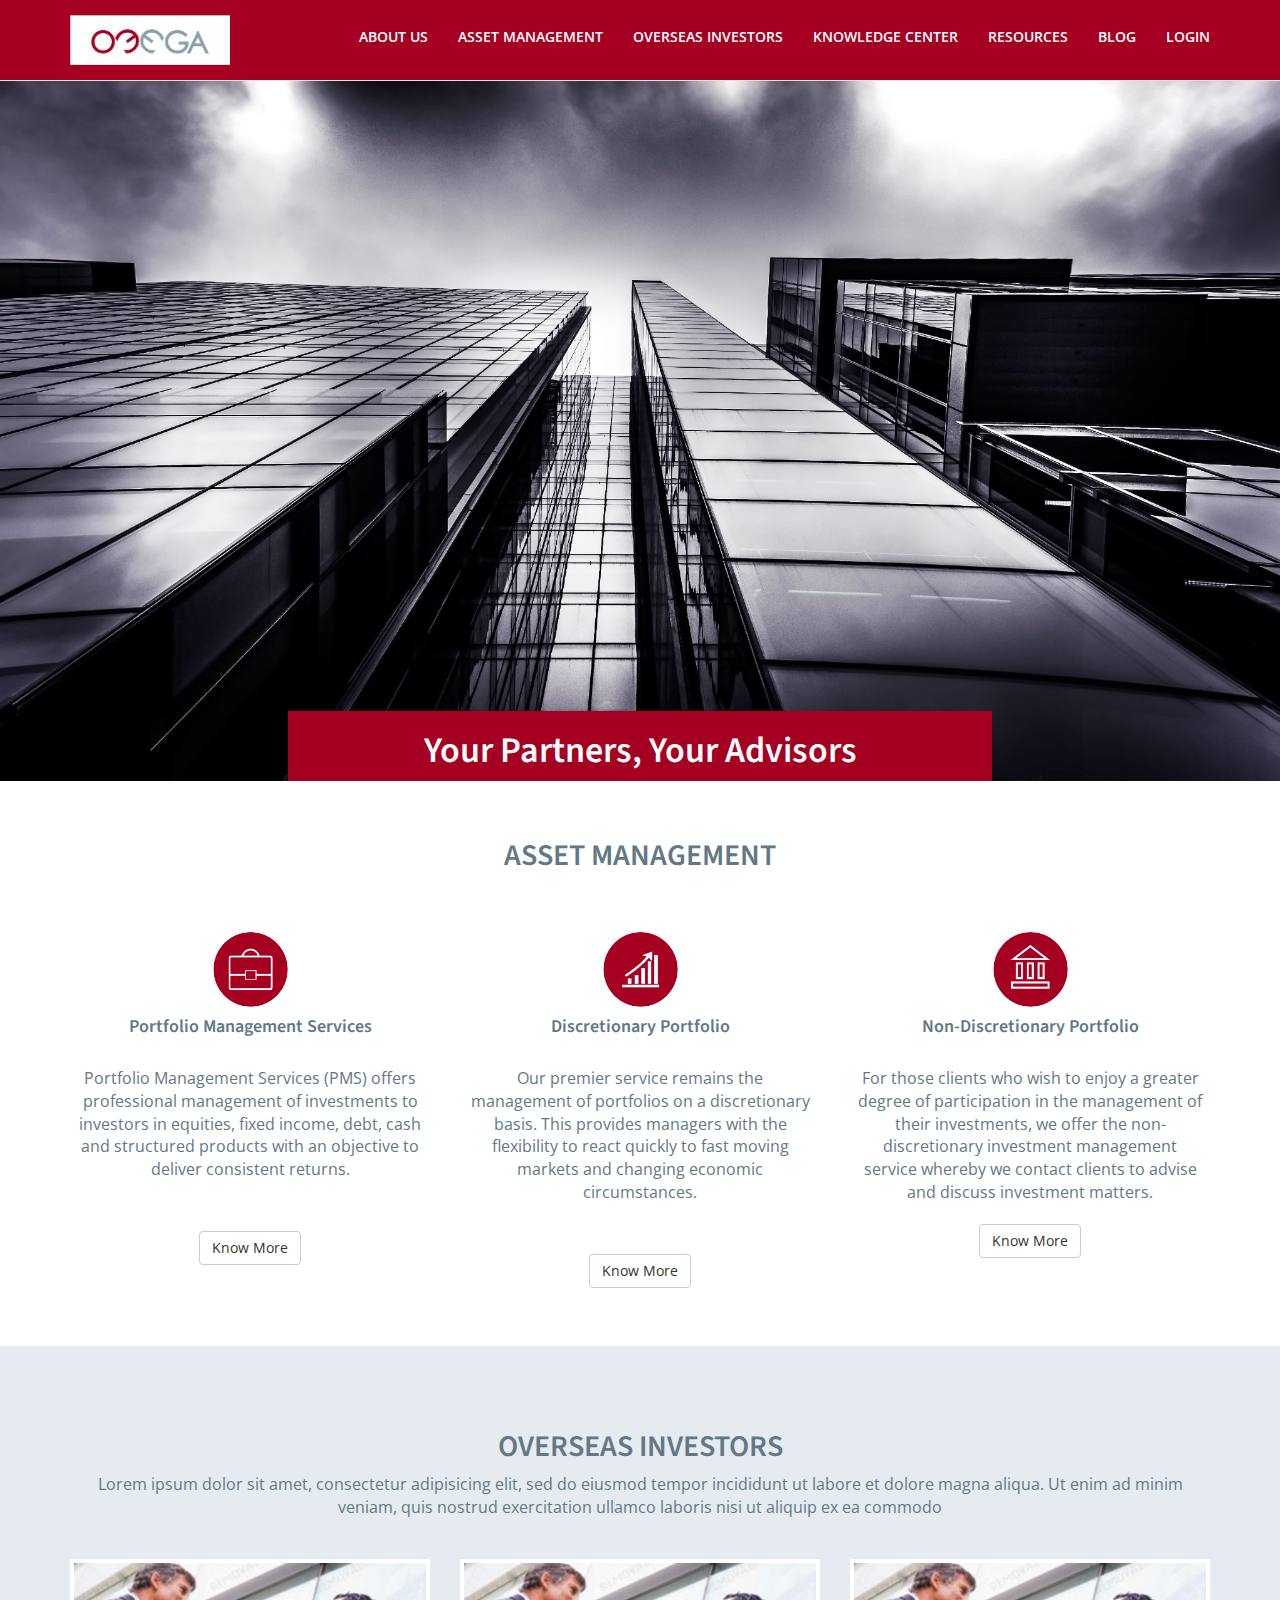
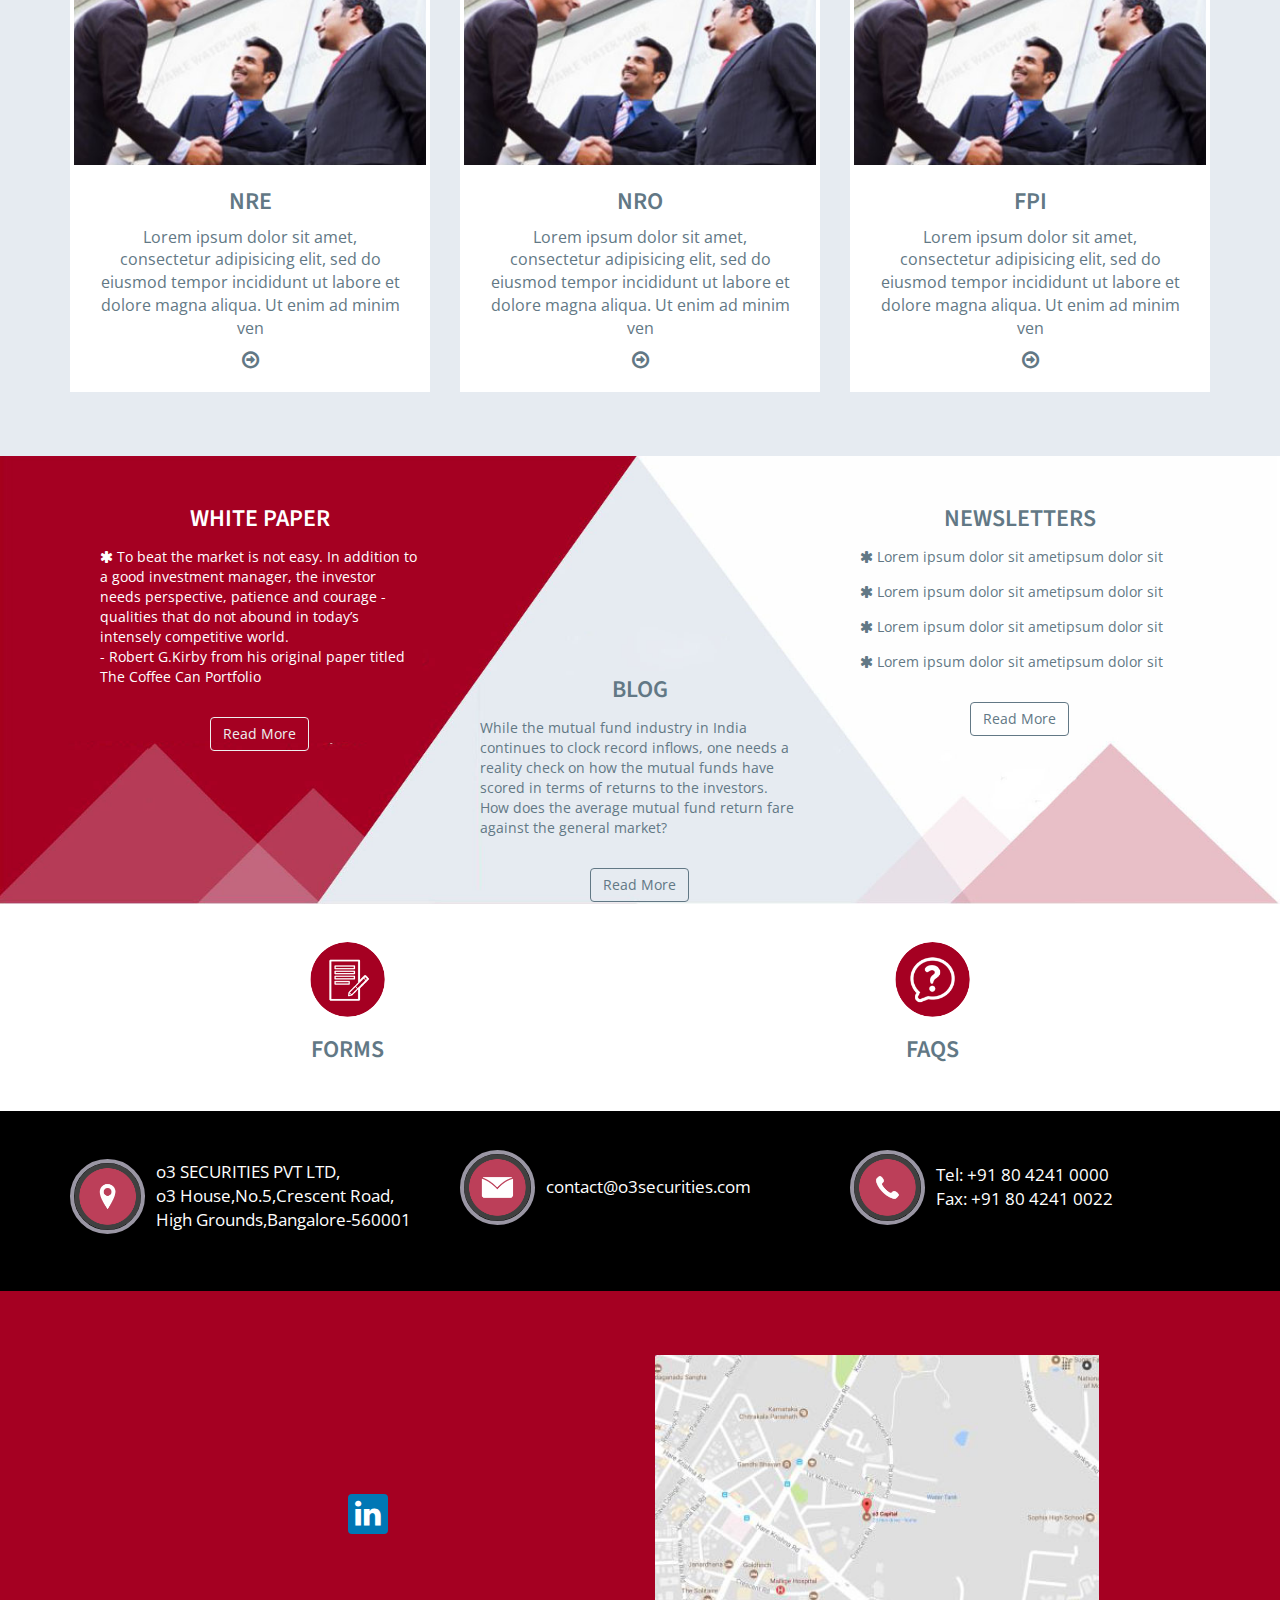
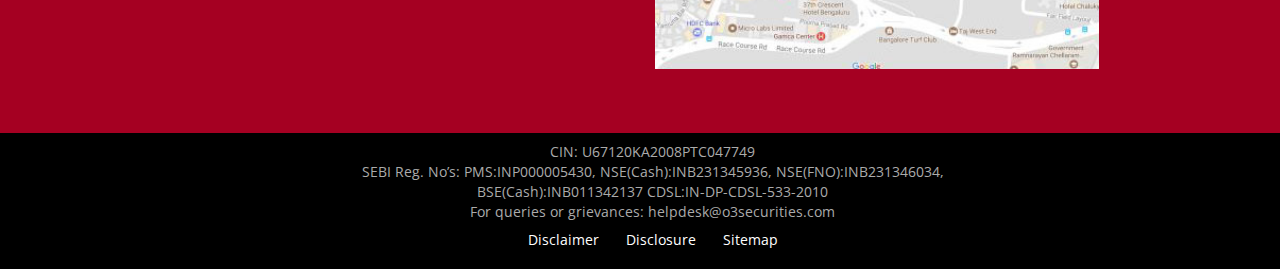
<file: index.html>
<!DOCTYPE html>
<html>
 <head>
    <meta charset="utf-8">
    <meta http-equiv="X-UA-Compatible" content="IE=edge">
    <meta name="viewport" content="width=device-width, initial-scale=1">
    <!-- The above 3 meta tags *must* come first in the head; any other head content must come *after* these tags -->
    <title></title>
    <!-- fonts -->
    <link href="https://fonts.googleapis.com/css?family=Source+Sans+Pro:300,400,700" rel="stylesheet">
    <link href="https://fonts.googleapis.com/css?family=Open+Sans:300,400,600,700" rel="stylesheet">
    <link href="https://fonts.googleapis.com/css?family=Lato:400,700,900" rel="stylesheet">
    <!-- Bootstrap -->
    <link href="css/bootstrap.min.css" rel="stylesheet">
    <link rel="stylesheet" type="text/css" href="css/font-awesome.min.css">
    <link href="css/style.css" rel="stylesheet">
  </head>
<body>

  <nav class="navbar navbar-default navbar-fixed-top">
  <div class="container">
    <!-- Brand and toggle get grouped for better mobile display -->
    <div class="navbar-header">
      <button type="button" class="navbar-toggle collapsed" data-toggle="collapse" data-target="#bs-example-navbar-collapse-1" aria-expanded="false">
        <span class="sr-only">Toggle navigation</span>
        <span class="icon-bar"></span>
        <span class="icon-bar"></span>
        <span class="icon-bar"></span>
      </button>
      <a class="navbar-brand" href="index.html"><img src="images/Omega-Logo.png" alt="Omega-Logo" width="100%" height="50px"></a>
    </div>

    <!-- Collect the nav links, forms, and other content for toggling -->
    <div class="collapse navbar-collapse" id="bs-example-navbar-collapse-1">

      <ul class="nav navbar-nav navbar-right">
        
        <li><a href="aboutus.html">About us</a></li>
        <li><a href="asset-management.html">Asset Management</a></li>
        <li><a href="#">Overseas Investors</a></li>
        <li><a href="#">Knowledge Center</a></li>
        <li><a href="#">Resources</a></li>
        <li><a href="Blog.html">Blog</a></li>
        <li><a href="https://app.o3securities.com/wealthspectrum/app/login">Login</a></li>
      </ul>
    </div><!-- /.navbar-collapse -->
  </div><!-- /.container-fluid -->
</nav>

<article >
	<div id="home" class="container-fluid">
		<div class="row">
			<div class="col-sm-12 home-banner">
				<img src="images/home-banner.jpg" alt="home-banner" width="100%">
				<div class="banner-title">
					<h1>Your Partners, Your Advisors</h1>
				</div>
			</div>
		</div>
	</div>
</article>

<article id="asset-managment">
	<div class="container">
		<div class="row">
			<div class="col-sm-12 heading">
				<h2>Asset Management</h2>
			</div>
			<div class="col-sm-4 assets">
				<div class="icon">
					<img src="images/icons/icon - portfolio-mngmt-briefcase.png" alt="icons" width="100%">
				</div>
				<div class="desc">
					<h4>Portfolio Management Services</h4>
					<p>Portfolio Management Services (PMS) offers professional management of investments to investors in equities, fixed income, debt, cash and structured products with an objective to deliver consistent returns.</p>
                    <br>
				</div>
				<div class="assets-button">
					<a href="#" class="btn btn-default" role="button" href="asset-management.html">Know More</a> 
				</div>
			</div>
			<div class="col-sm-4 assets">
				<div class="icon">
					<img src="images/icons/icon-discretionery-port.png" alt="icons" width="100%">
				</div>
				<div class="desc">
					<h4>Discretionary Portfolio</h4>
					<p>Our premier service remains the management of portfolios on a discretionary basis. This provides managers with the flexibility to react quickly to fast moving markets and changing economic circumstances.</p>
                    <br>
				</div>
				<div class="assets-button">
					<a href="#" class="btn btn-default" role="button" href="asset-management.html">Know More</a> 
				</div>
			</div>
			<div class="col-sm-4 assets">
				<div class="icon">
					<img src="images/icons/Icon-non-discretionery.png" alt="icons" width="100%">
				</div>
				<div class="desc">
					<h4>Non-Discretionary Portfolio</h4>
					<p>For those clients who wish to enjoy a greater degree of participation in the management of their investments, we offer the non-discretionary investment management service whereby we contact clients to advise and discuss investment matters. 
</p>
				</div>
				<div class="assets-button">
					<a href="#" class="btn btn-default" role="button" href="asset-management.html">Know More</a> 
				</div>
			</div>

		</div>
	</div>
</article>

<article id="overseas-investments">
	<div class="container">
		<div class="row">
			<div class="col-sm-12 heading">
				<h2>Overseas investors</h2>
				<p>Lorem ipsum dolor sit amet, consectetur adipisicing elit, sed do eiusmod
				tempor incididunt ut labore et dolore magna aliqua. Ut enim ad minim veniam,
				quis nostrud exercitation ullamco laboris nisi ut aliquip ex ea commodo</p>
			</div>
			<div class="col-sm-4 overseas">
				<div>
					<div class="overseas-img">
						<img src="images/overeseas-img1.jpg" alt="overeseas-img" width="100%">
					</div>
					<div class="overseas-desc">
						<h3>NRE</h3>
						<p>Lorem ipsum dolor sit amet, consectetur adipisicing elit, sed do eiusmod
						tempor incididunt ut labore et dolore magna aliqua. Ut enim ad minim ven</p>
						<i class="fa fa-arrow-circle-o-right" aria-hidden="true"></i>
					</div>
				</div>
			</div>
			<div class="col-sm-4 overseas">
				<div>
					<div class="overseas-img">
						<img src="images/overeseas-img1.jpg" alt="overeseas-img" width="100%">
					</div>
					<div class="overseas-desc">
						<h3>NRO</h3>
						<p>Lorem ipsum dolor sit amet, consectetur adipisicing elit, sed do eiusmod
						tempor incididunt ut labore et dolore magna aliqua. Ut enim ad minim ven</p>
						<i class="fa fa-arrow-circle-o-right" aria-hidden="true"></i>
					</div>
				</div>
			</div>
			<div class="col-sm-4 overseas">
				<div>
					<div class="overseas-img">
						<img src="images/overeseas-img1.jpg" alt="overeseas-img" width="100%">
					</div>
					<div class="overseas-desc">
						<h3>FPI</h3>
						<p>Lorem ipsum dolor sit amet, consectetur adipisicing elit, sed do eiusmod
						tempor incididunt ut labore et dolore magna aliqua. Ut enim ad minim ven</p>
						<i class="fa fa-arrow-circle-o-right" aria-hidden="true"></i>
					</div>
				</div>
			</div>
		</div>
	</div>
</article>

<article id="knowledge">
	<div class="container">
		<div class="row">
			<div class="col-sm-12 knowledge-center">
				<div class="white-paper">
					<h3>White Paper</h3>
					<ul>
						<li><span><i class="fa fa-asterisk" aria-hidden="true"></i></span> 
                        To beat the market is not easy. In addition to a good investment manager, the investor needs perspective, patience and courage - qualities that do not abound in today’s intensely competitive world.<br>
                            - Robert G.Kirby from his original paper titled The Coffee Can Portfolio
                        
                        </li>
					</ul>
					<div class="white-paper-button">
						<a href="KnowledgeCenter.html" class="btn btn-default" role="button">Read More</a> 
					</div>
				</div>
				<div class="articles">
					<h3>Blog</h3>
					<ul>
						<li><span><i aria-hidden="true"></i></span> 
While the mutual fund industry in India continues to clock record inflows, one needs a
reality check on how the mutual funds have scored in terms of returns to the investors. How
does the average mutual fund return fare against the general market? </li>
					</ul>
					<div class="articles-button">
						<a href="Blog.html" class="btn btn-default" role="button">Read More</a> 
					</div>
				</div>
				<div class="newsletters">
					<h3>Newsletters</h3>
					<ul>
						<li><span><i class="fa fa-asterisk" aria-hidden="true"></i></span> Lorem ipsum dolor sit ametipsum dolor sit </li>
						<li><span><i class="fa fa-asterisk" aria-hidden="true"></i></span> Lorem ipsum dolor sit ametipsum dolor sit </li>
						<li><span><i class="fa fa-asterisk" aria-hidden="true"></i></span> Lorem ipsum dolor sit ametipsum dolor sit </li>
						<li><span><i class="fa fa-asterisk" aria-hidden="true"></i></span> Lorem ipsum dolor sit ametipsum dolor sit </li>
					</ul>
					<div class="newsletters-button">
						<a href="#" class="btn btn-default" role="button">Read More</a> 
					</div>
				</div>
				
			</div>
		</div>
	</div>
</article>
<article id="resource">
	<div class="container">
		<div class="row">
			<div class="col-sm-6">
				<a href="Broking and Demat AOF - Individual.pdf" target="_blank"><div class="icon">
					<img src="images/icons/Forms.png" alt="icons" width="100%">
				</div>
				<h3>Forms</h3></a>
			</div>
		
			<div class="col-sm-6">
				<a href="#myFAQs" data-toggle="modal" data-target="#myFAQs"><div class="icon">
					<img src="images/icons/FAQs.png" alt="icons" width="100%">
				</div>
				<h3>FAQs</h3></a>
			</div>
		</div>
	</div>


	<div class="container">
	  <!-- Modal -->
	  <div class="modal fade" id="myFAQs" role="dialog">
	    <div class="modal-dialog">
	      <!-- Modal content-->
	      <div class="modal-content">
	        <div class="modal-header">
	          <button type="button" class="close" data-dismiss="modal">&times;</button>
	          <h4 class="modal-title">FAQs</h4>
	        </div>
	       <!--  Put FAQs contents inside this div copy and paste fields as much you required -->
	        <div class="modal-body">
                <p>Omega is a Portfolio Management Services (PMS), offered by the o3 Securities. It offers professional management of investments to investors in equities, fixed income, debt, cash and structured products with an objective to deliver consistent returns. It gives the investors the freedom and flexibility to customize the portfolio in accordance with one’s personal preferences and financial goals.</p>
                
	          <h4>What are the benefits of Omega PMS?</h4>
	          <p>Ans: * Professionally Managed<br>
* Personalized attention/Continuous monitoring<br>
* Risk Control<br>
* Transparency and Flexibility<br>
* Hassle free operation</p>
				<hr>
			  <h4>Who can open a PMS account with o3 Securities Pvt Ltd.?</h4>
	          <p>Ans: You can open a PMS account with us, if you are:<br>
   1. Resident Individual<br>
   2. A Hindu Undivided Families (HUF)<br>
   3. Body Corporates (Private/Public)<br>
   4. Partnership Firm / Trust<br>
   5. An NRI, overseas company, firm, society or an overseas trust (subject to RBI approval)</p>
				<hr>
                <h4>Can a NRO/NRE avail of the Portfolio Management Service?</h4>
	          <p>The Portfolio Management Services is open for all Indian nationals, resident or otherwise. Both
NRO/NRE’s will have to open a bank and demat account with the custodian.
In addition to the above, NRE’s are required to open a Portfolio Investment Scheme (PIS)
through a designated bank pursuant to RBI/ SEBI guidelines. Speculative/ intraday transactions
are not allowed under PIS.</p>
				<hr>
                
             <h4>How do I open a portfolio management service account (PMS) with Omega PMS?</h4>
	          <p>You can open a PMS account by emailing or calling us at our exclusive PMS desk. Once we receive your request one of our executives will get in touch with you shortly. You can call us on: +91 80 42410000 or email us at: contact@o3securities.com</p>
				<hr>
              
            
            <h4>What are the modes through which I can make investments in Omega PMS?</h4>
	          <p>Apart from cash, the client can also hand over an existing portfolio of stocks, bonds or mutual funds to the Portfolio Manager which could be revamped to suit his profile. However, the Portfolio Manager may at his own sole discretion sell the said existing securities in favor of fresh investments.</p>
				<hr>
                
                <h4>Is there a minimum investment amount required to invest in Omega PMS?</h4>
	          <p>Yes, the minimum corpus is Rs 25 Lakhs as per the SEBI requirement.</p>
				<hr>
                
                <h4>The PMS account can be funded either in the form of cash via cheques/ bank transfer or in the form of securities.</h4>
	          <p>1. Cheques should be favouring o3 Securities Private Limited.<br>
2. Bank Transfer: You can also do an online transfer of funds in Indian Rupees to the
designated bank account via (RTGS/NEFT)</p>
				<hr>

                <h4>How can I add further investments to my existing PMS account with Omega PMS?</h4>
	          <p>1. Cheques should be favouring o3 Securities Private Limited.<br>
2. Bank Transfer: You can also do an online transfer of funds in Indian Rupees to the
designated bank account via (RTGS/NEFT)</p>
				<hr>

 <h4>Can I withdraw funds any time?</h4>
	          <p>Yes, you can withdraw funds anytime you want, provided your portfolio does not fall below the Rs.25 lacs limit, as per the SEBI requirement.</p>
				<hr>
                
       <h4>Does the Omega PMS have any lock-in period? </h4>
	          <p>Omega PMS has absolutely no lock-in period.</p>
				<hr>     
                
                <h4>Do you charge any exit load?</h4>
	          <p>No, except if you redeem in the first year there would be an exit load of 0.5%. Other than that, you can make part withdrawals from your portfolio for any amount provided your portfolio value does not fall below Rs.25 lacs as per SEBI requirement.</p>
				<hr>          

        <h4>What if I want to terminate my Omega PMS account?</h4>
	          <p>To terminate your PMS account, you will need to intimate us through an email or letter. In the event of a full withdrawal, please allow us about a weeks’ time for orderly trimming of your stock holdings. Tax implications, if any will be borne by the client.</p>
				<hr>          

                <h4>Are returns guaranteed by Omega PMS?</h4>
	          <p>As per SEBI rules, no portfolio manager can guarantee returns.</p>
				<hr>   

                <h4>Do you invest in Derivatives (Futures/Options)?</h4>
	          <p>Under SEBI guidelines, a Portfolio Manager is permitted to invest in the derivatives including transactions for the purpose of hedging and portfolio rebalancing. As a policy, we will be using derivatives only as a hedging strategy.</p>
                
				<hr>   

                <h4>What is the tax treatment in PMS investment?</h4>
	          <p>The tax liability of a PMS investor would remain the same as that of the investor accessing capital markets directly. However, the investor should consult his tax advisor for the same. We would provide the statement of accounts audited by one of the top accounting firms in the country to aid the investor in assessing his/ her tax liabilities. The audited statement is generated every six months..</p>
                
				<hr>   
                
                <h4>Can I meet my portfolio management/ Investment Advisory team and discuss about the portfolio?</h4>
	          <p>Yes, you can request for an appointment/call and we will arrange a meeting/call with our Investment advisory team for discussion regarding any query concerned to your portfolio.</p>
                
				<hr>   

                 <h4>Can I specify stocks/ sectors that I want or don’t want to hold?</h4>
	          <p>At the time of on boarding with us you can provide us with the list of securities, sectors, etc. which you do not want to invest in your portfolio due to reasons like conflict of interests, religious beliefs etc. and the same would be incorporated on execution of the portfolio.</p>
                
				<hr>   

            <h4>How can I monitor the performance of my portfolio?</h4>
	          <p>Clients will be provided the login credentials for accessing their portfolio through our website and mobile app.The portfolio reports will also be emailed to the clients during the first week of every month which will enable them to monitor and track the performance.</p>
                
				<hr> 



                
                
	        </div>
	        <div class="modal-footer">
	          <button type="button" class="btn btn-default" data-dismiss="modal">Close</button>
	        </div>
	      </div>
	      
	    </div>
	  </div>
	</div>

</article>



<article id="contact-details">
	<div class="container">
		<div class="row">
			<div class="col-sm-4">
				<ul>
					<li><a href="#">
							<div class="icon">
								<img src="images/icons/icon-location.png" alt="icons" width="100%">
							</div>
						</a>
					</li>
					<li><a href="#">o3 SECURITIES PVT LTD,<br>
                        o3 House,No.5,Crescent Road,<br>                             
                        High Grounds,Bangalore-560001   
                        

                    </a></li>
				</ul>
			</div>
			<div class="col-sm-4">
				<ul>
					<li><a href="#">
							<div class="icon">
								<img src="images/icons/icon-email.png" alt="icons" width="100%">
							</div>
						</a>
					</li>
					<li><a href="#">contact@o3securities.com</a></li>
				</ul>
			</div>
			<div class="col-sm-4">
				<ul>
					<li><a href="#">
							<div class="icon">
								<img src="images/icons/icon-contact.png" alt="icons" width="100%">
							</div>
						</a>
					</li>
					<li><a href="#">Tel: +91 80 4241 0000<br>
                        Fax: +91 80 4241 0022
                        </a></li>
				</ul>
			</div>
		</div>
	</div>
</article>

<article id="map">
	<div class="container">
		<div class="row">
			<div class="col-sm-6">
				<div class="social-links">
					<ul>
						
						<li><a href="https://www.linkedin.com/company/802673/" target="_blank"><i class="fa fa-linkedin" aria-hidden="true"></i></a></li>
						
					</ul>
				</div>
			</div>
			<div class="col-sm-6">
				<div class="map-image">
					<a href="https://www.google.co.in/maps/place/o3+Capital/@12.9867053,77.5798107,17z/data=!3m1!4b1!4m5!3m4!1s0x3bae168061b08e97:0x4949ac48b20bd58e!8m2!3d12.9867001!4d77.5819994?hl=en"><img src="images/map.jpg" alt="map" width="100%"></a>
				</div>
			</div>
		</div>
	</div>
</article>

<article id="bottom-bar">
	<div class="container">
		<div class="row">
			<div class="col-sm-12">
				<ul>
                    <li style="color:#ababab">CIN: U67120KA2008PTC047749<br>
SEBI Reg. No’s: PMS:INP000005430, NSE(Cash):INB231345936, NSE(FNO):INB231346034,<br> BSE(Cash):INB011342137 CDSL:IN-DP-CDSL-533-2010<br>
For queries or grievances: helpdesk@o3securities.com<br>
</li><br>
					<li><a href="#">Disclaimer</a></li>
					<li><a href="#">Disclosure</a></li>
					<li><a href="#">Sitemap</a></li>
				</ul>
			</div>
		</div>
	</div>
</article>
    <!-- jQuery (necessary for Bootstrap's JavaScript plugins) -->
    <script src="js/jquery-3.2.1.min.js"></script>
    <!-- Include all compiled plugins (below), or include individual files as needed -->
    <script src="js/bootstrap.min.js"></script>
</body>
</html>
</file>
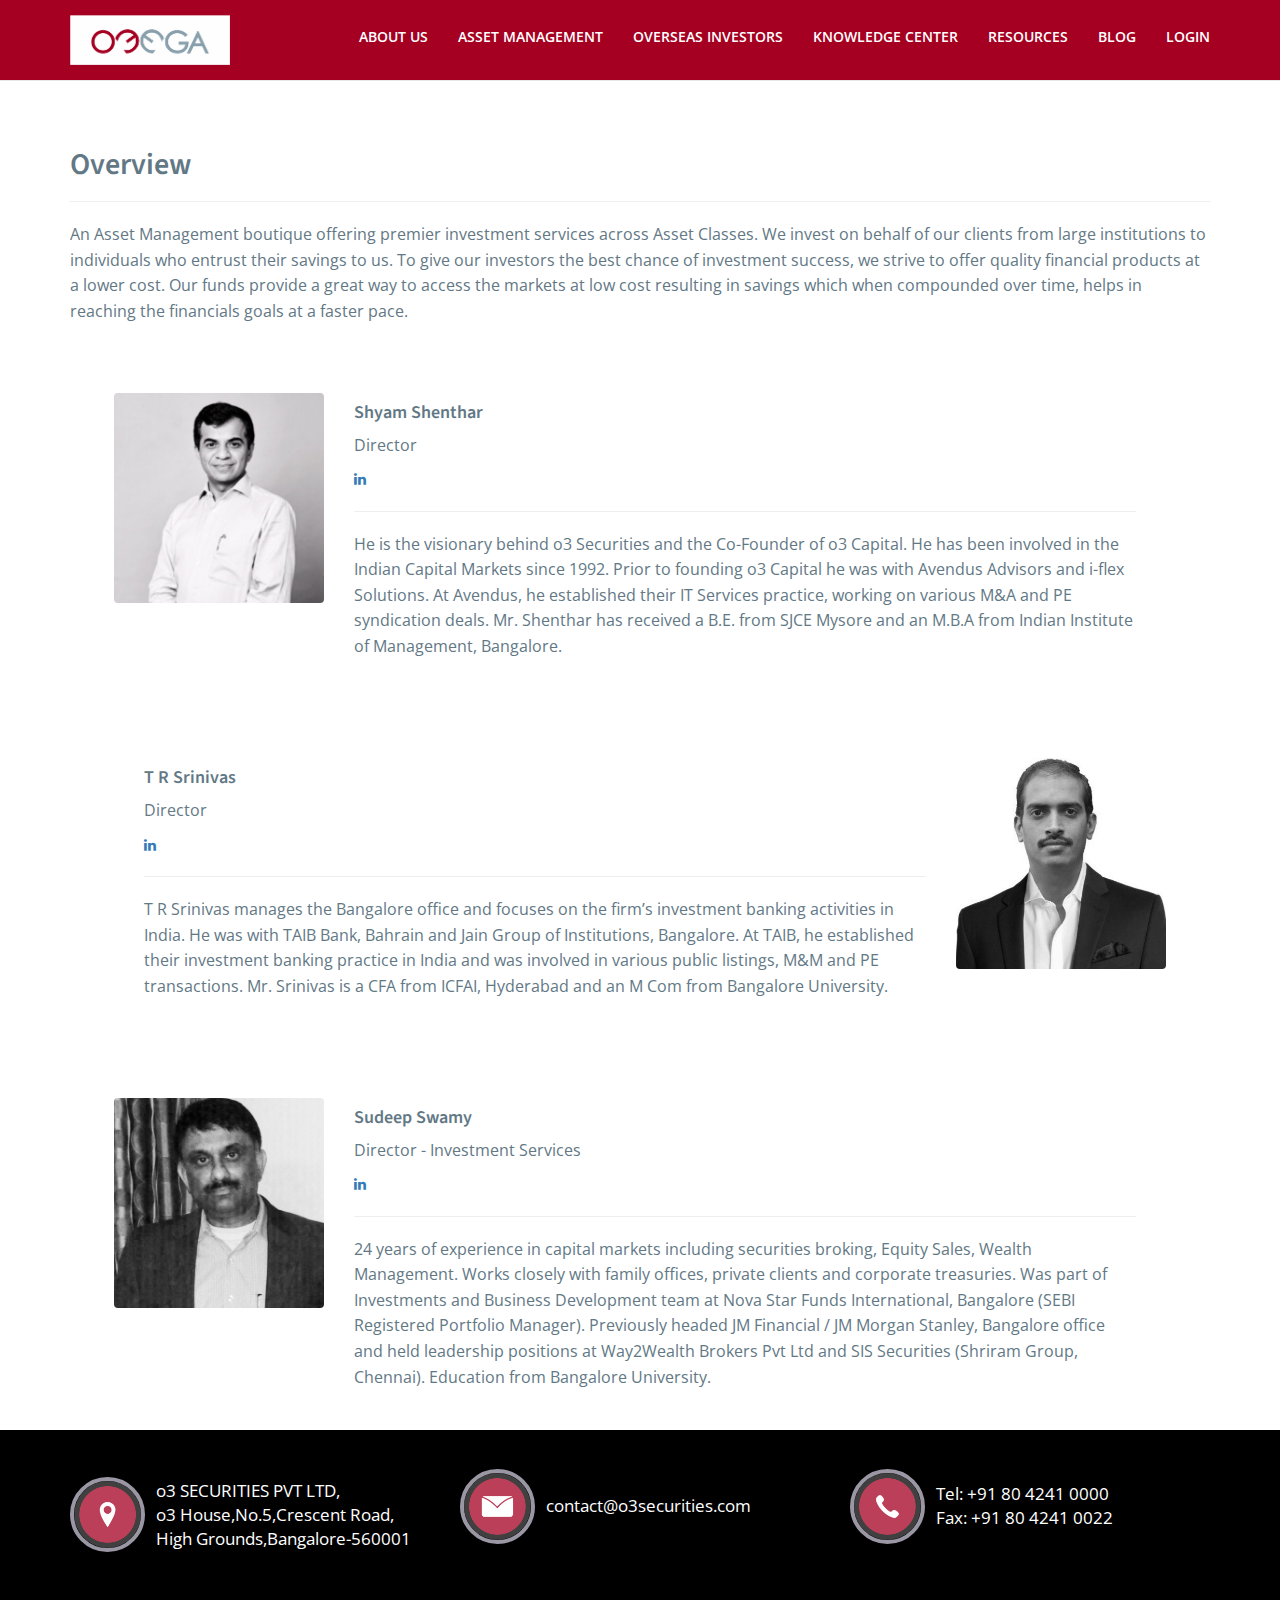
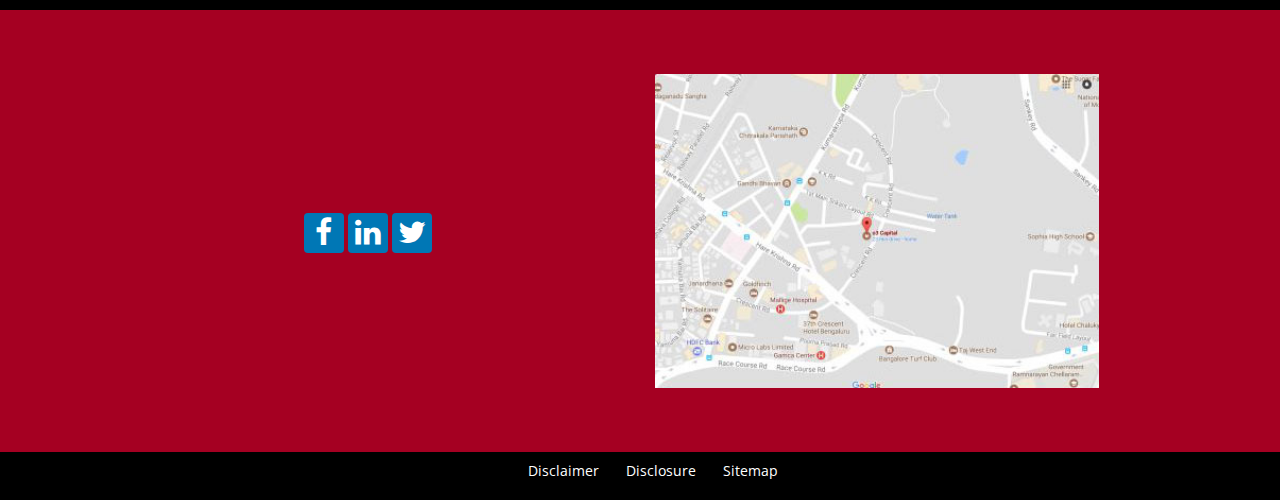
<file: aboutus.html>
<!DOCTYPE html>
<html>
 <head>
    <meta charset="utf-8">
    <meta http-equiv="X-UA-Compatible" content="IE=edge">
    <meta name="viewport" content="width=device-width, initial-scale=1">
    <!-- The above 3 meta tags *must* come first in the head; any other head content must come *after* these tags -->
    <title></title>
    <!-- fonts -->
    <link href="https://fonts.googleapis.com/css?family=Source+Sans+Pro:300,400,700" rel="stylesheet">
    <link href="https://fonts.googleapis.com/css?family=Open+Sans:300,400,600,700" rel="stylesheet">
    <link href="https://fonts.googleapis.com/css?family=Lato:400,700,900" rel="stylesheet">
    <!-- Bootstrap -->
    <link href="css/bootstrap.min.css" rel="stylesheet">
    <link rel="stylesheet" type="text/css" href="css/font-awesome.min.css">
    <link href="css/style.css" rel="stylesheet">
  </head>
<body>

  <nav class="navbar navbar-default navbar-fixed-top">
  <div class="container">
    <!-- Brand and toggle get grouped for better mobile display -->
    <div class="navbar-header">
      <button type="button" class="navbar-toggle collapsed" data-toggle="collapse" data-target="#bs-example-navbar-collapse-1" aria-expanded="false">
        <span class="sr-only">Toggle navigation</span>
        <span class="icon-bar"></span>
        <span class="icon-bar"></span>
        <span class="icon-bar"></span>
      </button>
      <a class="navbar-brand" href="index.html"><img src="images/Omega-Logo.png" alt="Omega-Logo" width="100%" height="50px"></a>
    </div>

    <!-- Collect the nav links, forms, and other content for toggling -->
    <div class="collapse navbar-collapse" id="bs-example-navbar-collapse-1">

      <ul class="nav navbar-nav navbar-right">
        
        <li><a href="aboutus.html">About us</a></li>
        <li><a href="asset-management.html">Asset Management</a></li>
        <li><a href="#">Overseas Investors</a></li>
        <li><a href="#">Knowledge Center</a></li>
        <li><a href="#">Resources</a></li>
        <li><a href="Blog.html">Blog</a></li>
          <li></li>
          <li><a href="https://app.o3securities.com/wealthspectrum/app/login">Login</a></li>
      </ul>
    </div><!-- /.navbar-collapse -->
  </div><!-- /.container-fluid -->
</nav>

<article id="about-us">
	<div class="container">
		<div class="row">
			<div class="col-sm-12 overview">
				<h2>Overview</h2>
				<hr>
				<p>An Asset Management boutique offering premier investment services across Asset Classes. We invest on behalf of our clients from large institutions to individuals who entrust their savings to us. To give our investors the best chance of investment success, we strive to offer quality financial products at a lower cost. Our funds provide a great way to access the markets at low cost resulting in savings which when compounded over time, helps in reaching the financials goals at a faster pace.</p>
			</div>
			<div class="col-sm-12 team">
				<div class="team-mem-img">
					<img src="images/Shyam.jpg" alt="team-member" width="100%">
				</div>
				<div class="about-team-mem">
					<h4>Shyam Shenthar</h4>
					<p>Director</p>
                    <span class="linkedin-link"><a href="https://www.linkedin.com/in/shenthar/?ppe=1" target="_blank"><i class="fa fa-linkedin" aria-hidden="true"></i></a></span>
					<hr>
					<p>He is the visionary behind o3 Securities and the Co-Founder of o3 Capital. He has been involved in the Indian Capital Markets since 1992. Prior to founding o3 Capital he was with Avendus Advisors and i-flex Solutions. At Avendus, he established their IT Services practice, working on various M&amp;A and PE syndication deals. Mr. Shenthar has received a B.E. from SJCE Mysore and an M.B.A from Indian Institute of Management, Bangalore. </p>
				</div>
			</div>
			<div class="col-sm-12 team">
				<div class="about-team-mem">
					<h4>T R Srinivas</h4>
					<p>Director</p>
                    <span class="linkedin-link"><a href="https://www.linkedin.com/in/srinivastr/?ppe=1" target="_blank"><i class="fa fa-linkedin" aria-hidden="true"></i></a></span>
					<hr>
					<p>T R Srinivas manages the Bangalore office and focuses on the firm’s investment banking activities in India. He was with TAIB Bank, Bahrain and Jain Group of Institutions, Bangalore. At TAIB, he established their investment banking practice in India and was involved in various public listings, M&amp;M and PE transactions. Mr. Srinivas is a CFA from ICFAI, Hyderabad and an M Com from Bangalore University.</p>
				</div>
				<div class="team-mem-img">
					<img src="images/Srini.jpg" alt="team-member" width="100%">
				</div>
			</div>
			<div class="col-sm-12 team">
				<div class="team-mem-img">
					<img src="images/Sudeep.jpg" alt="team-member" width="100%">
				</div>
				<div class="about-team-mem">
					<h4>Sudeep Swamy</h4>
					<p>Director - Investment Services</p>
                    <span class="linkedin-link"><a href="https://www.linkedin.com/in/sudeepsaami/?ppe=1" target="_blank"><i class="fa fa-linkedin" aria-hidden="true"></i></a></span>
					<hr>
					<p>24 years of experience in capital markets including securities broking, Equity Sales, Wealth Management. Works closely with family offices, private clients and corporate treasuries. Was part of Investments and Business Development team at Nova Star Funds International, Bangalore (SEBI Registered Portfolio Manager). Previously headed JM Financial / JM Morgan Stanley, Bangalore office and held leadership positions at Way2Wealth Brokers Pvt Ltd and SIS Securities (Shriram Group, Chennai). Education from Bangalore University. </p>
				</div>
			</div>
			
		</div>
	</div>
</article>






<article id="contact-details">
	<div class="container">
		<div class="row">
			<div class="col-sm-4">
				<ul>
					<li><a href="#">
							<div class="icon">
								<img src="images/icons/icon-location.png" alt="icons" width="100%">
							</div>
						</a>
					</li>
					<li><a href="#">o3 SECURITIES PVT LTD,<br>
                        o3 House,No.5,Crescent Road,<br>                             
                        High Grounds,Bangalore-560001   
                        

                    </a></li>
				</ul>
			</div>
			<div class="col-sm-4">
				<ul>
					<li><a href="#">
							<div class="icon">
								<img src="images/icons/icon-email.png" alt="icons" width="100%">
							</div>
						</a>
					</li>
					<li><a href="#">contact@o3securities.com</a></li>
				</ul>
			</div>
			<div class="col-sm-4">
				<ul>
					<li><a href="#">
							<div class="icon">
								<img src="images/icons/icon-contact.png" alt="icons" width="100%">
							</div>
						</a>
					</li>
					<li><a href="#">Tel: +91 80 4241 0000<br>
                        Fax: +91 80 4241 0022
                        </a></li>
				</ul>
			</div>
		</div>
	</div>
</article>

<article id="map">
	<div class="container">
		<div class="row">
			<div class="col-sm-6">
				<div class="social-links">
					<ul>
						<li><a href="#"><i class="fa fa-facebook" aria-hidden="true"></i></a></li>
						<li><a href="https://www.linkedin.com/company/802673/" target="_blank"><i class="fa fa-linkedin" aria-hidden="true"></i></a></li>
						<li><a href="#"><i class="fa fa-twitter" aria-hidden="true"></i></a></li>
					</ul>
				</div>
			</div>
			<div class="col-sm-6">
				<div class="map-image">
					<a href="#"><img src="images/map.jpg" alt="map" width="100%"></a>
				</div>
			</div>
		</div>
	</div>
</article>

<article id="bottom-bar">
	<div class="container">
		<div class="row">
			<div class="col-sm-12">
				<ul>
					<li><a href="#">Disclaimer</a></li>
					<li><a href="#">Disclosure</a></li>
					<li><a href="#">Sitemap</a></li>
				</ul>
			</div>
		</div>
	</div>
</article>
    <!-- jQuery (necessary for Bootstrap's JavaScript plugins) -->
    <script src="js/jquery-3.2.1.min.js"></script>
    <!-- Include all compiled plugins (below), or include individual files as needed -->
    <script src="js/bootstrap.min.js"></script>
</body>
</html>
</file>
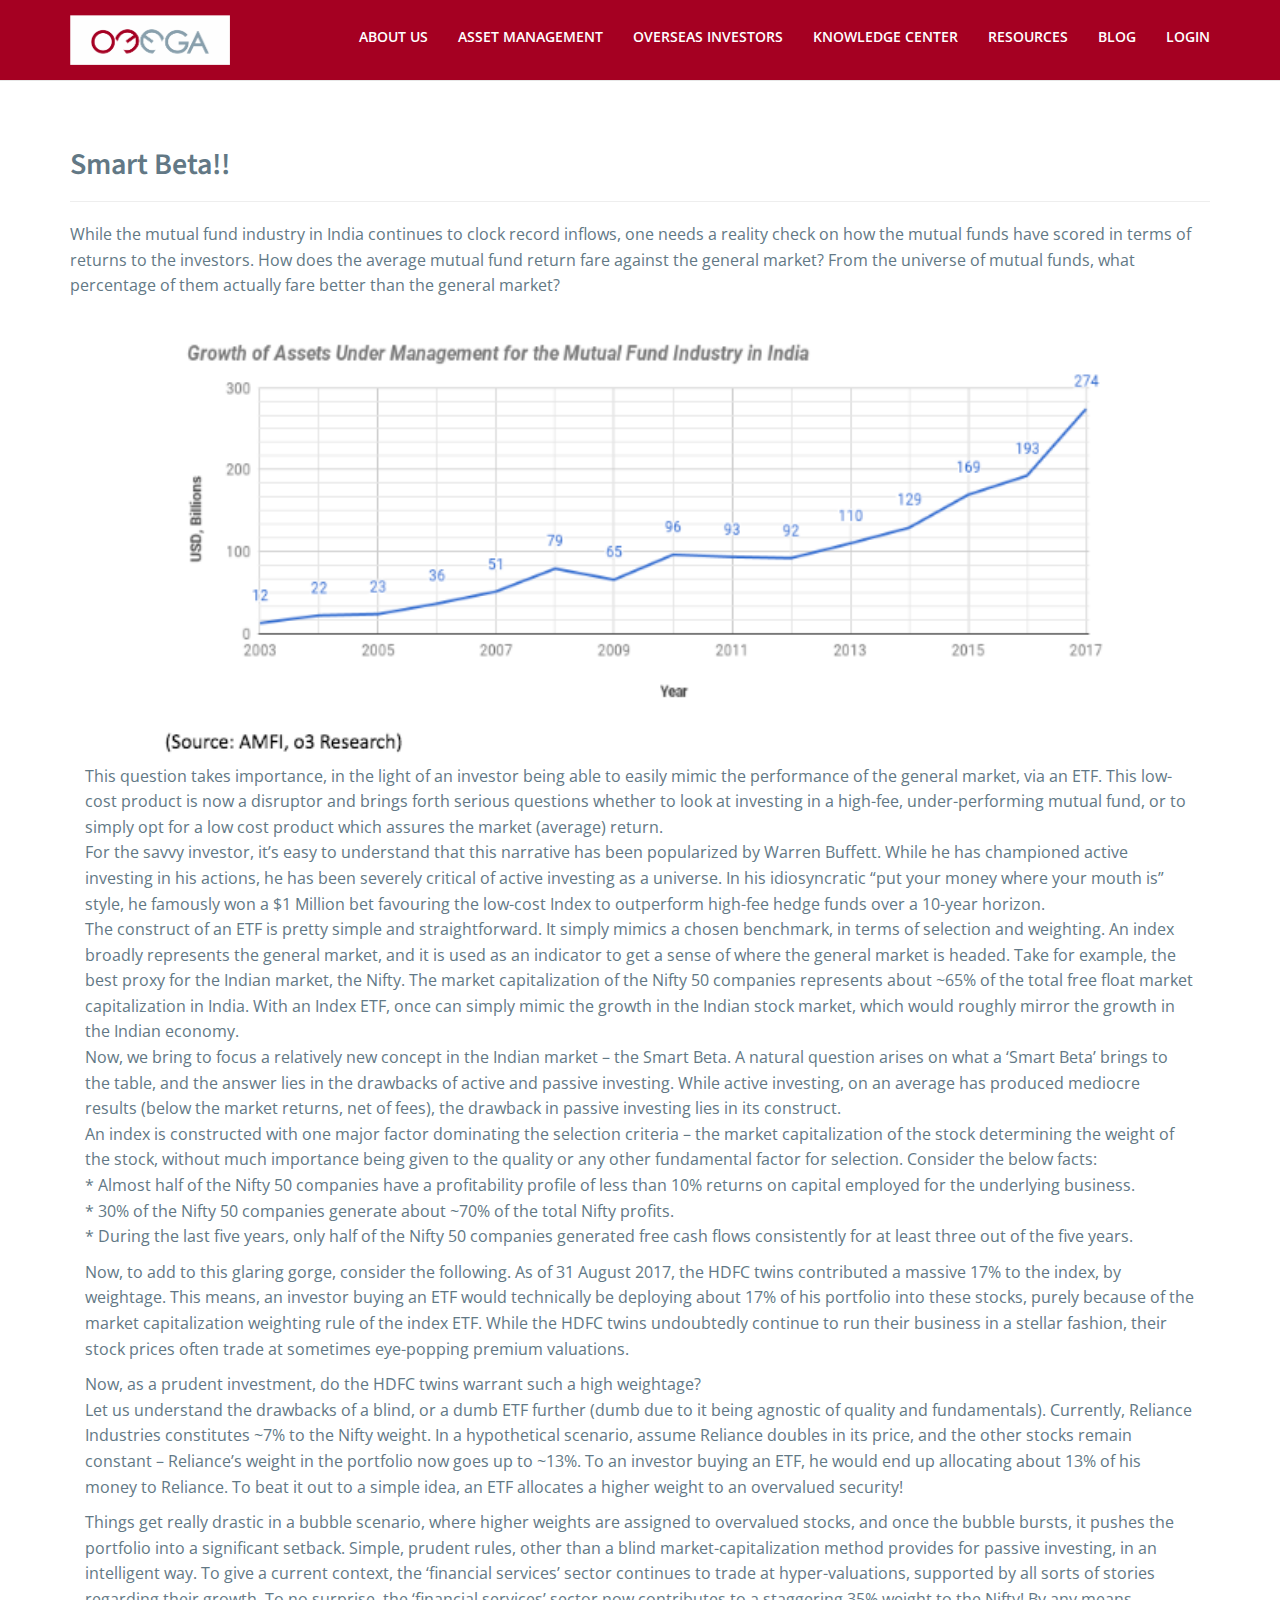
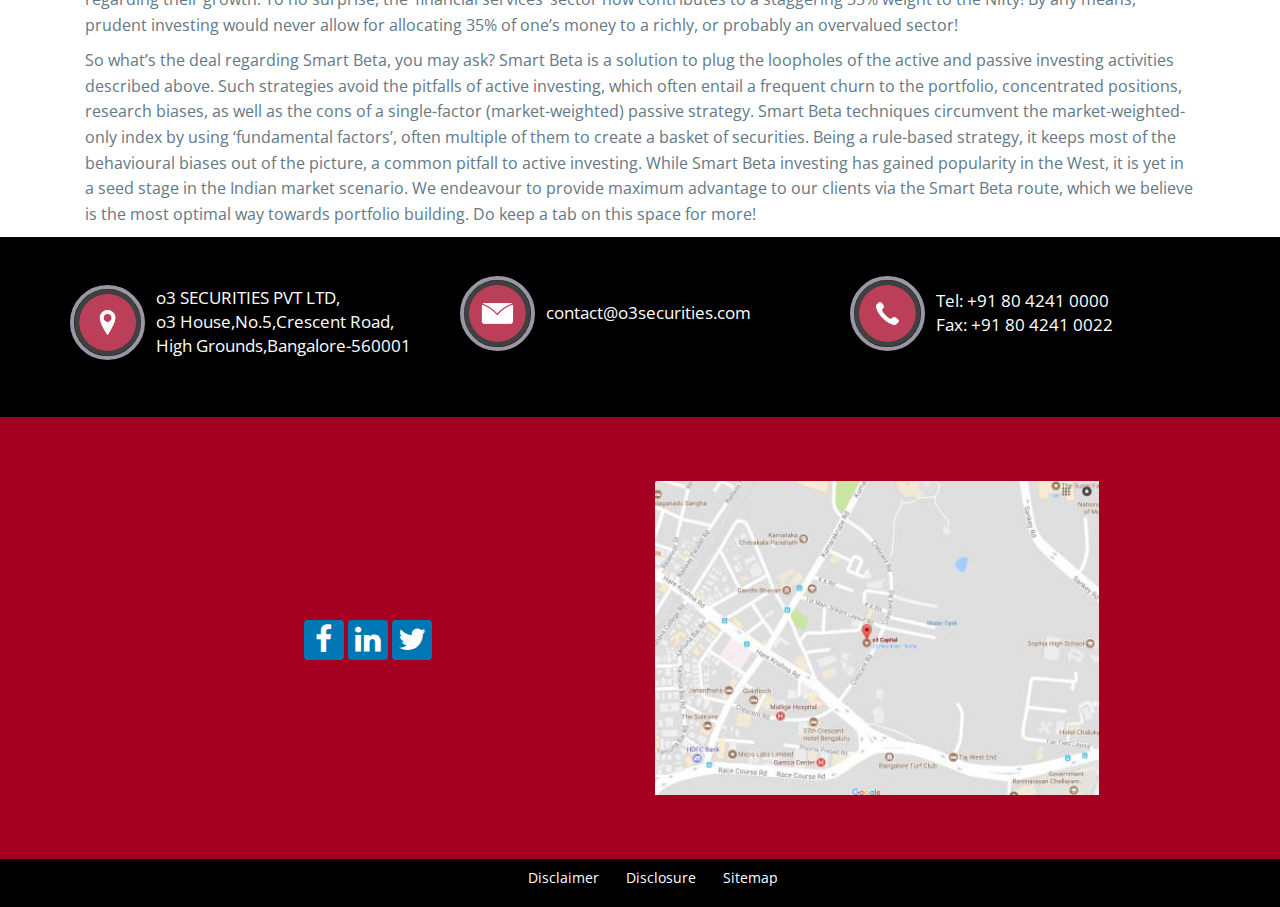
<file: Blog.html>
<!DOCTYPE html>
<html>
 <head>
    <meta charset="utf-8">
    <meta http-equiv="X-UA-Compatible" content="IE=edge">
    <meta name="viewport" content="width=device-width, initial-scale=1">
    <!-- The above 3 meta tags *must* come first in the head; any other head content must come *after* these tags -->
    <title></title>
    <!-- fonts -->
    <link href="https://fonts.googleapis.com/css?family=Source+Sans+Pro:300,400,700" rel="stylesheet">
    <link href="https://fonts.googleapis.com/css?family=Open+Sans:300,400,600,700" rel="stylesheet">
    <link href="https://fonts.googleapis.com/css?family=Lato:400,700,900" rel="stylesheet">
    <!-- Bootstrap -->
    <link href="css/bootstrap.min.css" rel="stylesheet">
    <link rel="stylesheet" type="text/css" href="css/font-awesome.min.css">
    <link href="css/style.css" rel="stylesheet">
  </head>
<body>

  <nav class="navbar navbar-default navbar-fixed-top">
  <div class="container">
    <!-- Brand and toggle get grouped for better mobile display -->
    <div class="navbar-header">
      <button type="button" class="navbar-toggle collapsed" data-toggle="collapse" data-target="#bs-example-navbar-collapse-1" aria-expanded="false">
        <span class="sr-only">Toggle navigation</span>
        <span class="icon-bar"></span>
        <span class="icon-bar"></span>
        <span class="icon-bar"></span>
      </button>
      <a class="navbar-brand" href="index.html"><img src="images/Omega-Logo.png" alt="Omega-Logo" width="100%" height="50px"></a>
    </div>

    <!-- Collect the nav links, forms, and other content for toggling -->
    <div class="collapse navbar-collapse" id="bs-example-navbar-collapse-1">

      <ul class="nav navbar-nav navbar-right">
        <li><a href="aboutus.html">About us</a></li>
        <li><a href="asset-management.html">Asset Management</a></li>
        <li><a href="#">Overseas Investors</a></li>
        <li><a href="#">Knowledge Center</a></li>
        <li><a href="#">Resources</a></li>
        <li><a href="#">Blog</a></li>
          <li><a href="https://app.o3securities.com/wealthspectrum/app/login">Login</a></li>
      </ul>
    </div><!-- /.navbar-collapse -->
  </div><!-- /.container-fluid -->
</nav>

<article id="asset-management">
	<div class="container">
		<div class="row">
			<div class="col-sm-12">
				<h2>Smart Beta!!</h2>
				<hr>
				<p>While the mutual fund industry in India continues to clock record inflows, one needs a reality check on how the mutual funds have scored in terms of returns to the investors. How does the average mutual fund return fare against the general market? From the universe of mutual funds, what percentage of them actually fare better than the general market?
                </p>
			
            
            <div class="team-mem-img">
					<img src="images/Graph.png" alt="graph" width="100%">
				</div>
            
            
			<div class="col-sm-12">
				
				<p>This question takes importance, in the light of an investor being able to easily mimic the performance of the general market, via an ETF. This low-cost product is now a disruptor and brings forth serious questions whether to look at investing in a high-fee, under-performing mutual fund, or to simply opt for a low cost product which assures the market (average) return.
                <br>
				For the savvy investor, it’s easy to understand that this narrative has been popularized by Warren Buffett. While he has championed active investing in his actions, he has been severely critical of active investing as a universe. In his idiosyncratic “put your money where your mouth is” style, he famously won a $1 Million bet favouring the low-cost Index to outperform high-fee hedge funds over a 10-year horizon.
                <br>
                    
                The construct of an ETF is pretty simple and straightforward. It simply mimics a chosen benchmark, in terms of selection and weighting. An index broadly represents the general market, and it is used as an indicator to get a sense of where the general market is headed. Take for example, the best proxy for the Indian market, the Nifty. The market capitalization of the Nifty 50 companies represents about ~65% of the total free float market capitalization in India. With an Index ETF, once can simply mimic the growth in the Indian stock market, which would roughly mirror the growth in the Indian economy.
                <br>
                
                Now, we bring to focus a relatively new concept in the Indian market – the Smart Beta.  A natural question arises on what a ‘Smart Beta’ brings to the table, and the answer lies in the drawbacks of active and passive investing. While active investing, on an average has produced mediocre results (below the market returns, net of fees), the drawback in passive investing lies in its construct.<br>
                
                An index is constructed with one major factor dominating the selection criteria – the market capitalization of the stock determining the weight of the stock, without much importance being given to the quality or any other fundamental factor for selection. Consider the below facts:<br>
                    
                * Almost half of the Nifty 50 companies have a profitability profile of less than 10% returns on capital employed for the underlying business.<br>
                * 30% of the Nifty 50 companies generate about ~70% of the total Nifty profits.<br>
                * During the last five years, only half of the Nifty 50 companies generated free cash flows consistently for at least three out of the five years.<br>
                <p>
                Now, to add to this glaring gorge, consider the following. As of 31 August 2017, the HDFC twins contributed a massive 17% to the index, by weightage. This means, an investor buying an ETF would technically be deploying about 17% of his portfolio into these stocks, purely because of the market capitalization weighting rule of the index ETF. While the HDFC twins undoubtedly continue to run their business in a stellar fashion, their stock prices often trade at sometimes eye-popping premium valuations.
                </p>
                <p>
                Now, as a prudent investment, do the HDFC twins warrant such a high weightage?<br>
                Let us understand the drawbacks of a blind, or a dumb ETF further (dumb due to it being agnostic of quality and fundamentals). Currently, Reliance Industries constitutes ~7% to the Nifty weight. In a hypothetical scenario, assume Reliance doubles in its price, and the other stocks remain constant – Reliance’s weight in the portfolio now goes up to ~13%. To an investor buying an ETF, he would end up allocating about 13% of his money to Reliance. To beat it out to a simple idea, an ETF allocates a higher weight to an overvalued security!</p>
                <p>
                Things get really drastic in a bubble scenario, where higher weights are assigned to overvalued stocks, and once the bubble bursts, it pushes the portfolio into a significant setback. Simple, prudent rules, other than a blind market-capitalization method provides for passive investing, in an intelligent way. To give a current context, the ‘financial services’ sector continues to trade at hyper-valuations, supported by all sorts of stories regarding their growth. To no surprise, the ‘financial services’ sector now contributes to a staggering 35% weight to the Nifty! By any means, prudent investing would never allow for allocating 35% of one’s money to a richly, or probably an overvalued sector!
                </p>
                <p>
                So what’s the deal regarding Smart Beta, you may ask? Smart Beta is a solution to plug the loopholes of the active and passive investing activities described above. Such strategies avoid the pitfalls of active investing, which often entail a frequent churn to the portfolio, concentrated positions, research biases, as well as the cons of a single-factor (market-weighted) passive strategy. Smart Beta techniques circumvent the market-weighted-only index by using ‘fundamental factors’, often multiple of them to create a basket of securities. Being a rule-based strategy, it keeps most of the behavioural biases out of the picture, a common pitfall to active investing. While Smart Beta investing has gained popularity in the West, it is yet in a seed stage in the Indian market scenario. We endeavour to provide maximum advantage to our clients via the Smart Beta route, which we believe is the most optimal way towards portfolio building. Do keep a tab on this space for more!
                </p>
      
	</div>
        </div>
    </div>
</article>






<article id="contact-details">
	<div class="container">
		<div class="row">
			<div class="col-sm-4">
				<ul>
					<li><a href="#">
							<div class="icon">
								<img src="images/icons/icon-location.png" alt="icons" width="100%">
							</div>
						</a>
					</li>
					<li><a href="#">o3 SECURITIES PVT LTD,<br>
                        o3 House,No.5,Crescent Road,<br>                             
                        High Grounds,Bangalore-560001   
                        

                    </a></li>
				</ul>
			</div>
			<div class="col-sm-4">
				<ul>
					<li><a href="#">
							<div class="icon">
								<img src="images/icons/icon-email.png" alt="icons" width="100%">
							</div>
						</a>
					</li>
					<li><a href="#">contact@o3securities.com</a></li>
				</ul>
			</div>
			<div class="col-sm-4">
				<ul>
					<li><a href="#">
							<div class="icon">
								<img src="images/icons/icon-contact.png" alt="icons" width="100%">
							</div>
						</a>
					</li>
					<li><a href="#">Tel: +91 80 4241 0000<br>
                        Fax: +91 80 4241 0022
                        </a></li>
				</ul>
			</div>
		</div>
	</div>
</article>

<article id="map">
	<div class="container">
		<div class="row">
			<div class="col-sm-6">
				<div class="social-links">
					<ul>
						<li><a href="#"><i class="fa fa-facebook" aria-hidden="true"></i></a></li>
						<li><a href="https://www.linkedin.com/company/802673/" target="_blank"><i class="fa fa-linkedin" aria-hidden="true"></i></a></li>
						<li><a href="#"><i class="fa fa-twitter" aria-hidden="true"></i></a></li>
					</ul>
				</div>
			</div>
			<div class="col-sm-6">
				<div class="map-image">
					<a href="#"><img src="images/map.jpg" alt="map" width="100%"></a>
				</div>
			</div>
		</div>
	</div>
</article>

<article id="bottom-bar">
	<div class="container">
		<div class="row">
			<div class="col-sm-12">
				<ul>
					<li><a href="#">Disclaimer</a></li>
					<li><a href="#">Disclosure</a></li>
					<li><a href="#">Sitemap</a></li>
				</ul>
			</div>
		</div>
	</div>
</article>
    <!-- jQuery (necessary for Bootstrap's JavaScript plugins) -->
    <script src="js/jquery-3.2.1.min.js"></script>
    <!-- Include all compiled plugins (below), or include individual files as needed -->
    <script src="js/bootstrap.min.js"></script>
</body>
</html>
</file>
<file: css/style.css>
/*
Theme Name: Omega
Theme URI: o3securities.com
Author: Minin Dsouza
Author URI: http://unifocusglobal.com
Description: .
Version: 1.0
*/
h1, h2, h3, h4{
    font-family: 'Source Sans Pro', sans-serif;
    font-weight: 600;
    color: #627885;
}
body{
   font-family: 'Open Sans', sans-serif;
   color: #627885; 
}
p{
    font-family: 'Open Sans', sans-serif;
    font-size: 16px;
    color: #627885;
}
.navbar-header {
    width: 16%;
    height: 100%;
}

.navbar-fixed-top{
    background-color:#a50022; 
}
.navbar-right{
    margin-top: 12px;
}
.navbar-default .navbar-nav > li > a{
    text-transform: uppercase;
    color: #fff;
    font-weight: 600; 
    vertical-align: middle;
}
.navbar-brand{
    height: 100%;
}
/*home*/

div#home{
    margin-top: 60px;
    
}
.home-banner{
    padding: 0;
}
.banner-title{
    background-color: #a50022;
    position: absolute;
    left: 22.5%;
    bottom: 0;
    width: 55%;
}
.banner-title h1{
    color: #fff;
    text-align: center;
}
.heading{
    padding-bottom: 30px;
    text-align: center;
}
.heading h2{
    text-align: center;
    text-transform: uppercase;
    color: #627885;
}


article#asset-managment{
    padding: 3% 0;
}
.icon{
    text-align: center;
}
.icon > img {
    border-radius: 50%;
    width: 75px;
}
article#asset-managment .desc{
    text-align: center;
}
article#asset-managment .desc h4{
    min-height: 40px;
}
.assets{
    padding: 20px;
}
.assets-button{
    text-align: center;
    margin-top: 20px;
}


article#overseas-investments{
    background-color: #e6ebf1;
    padding: 5% 0;
}

.overseas > div{
    background-color: #fff;
    overflow: hidden;
}
.overseas-img {
    border: 4px solid #fff;
}
.overseas-desc{
    overflow: hidden;
    padding: 0 30px 20px;
    text-align: center;
}
.overseas-desc .fa{
    font-size: 20px;
}


article#knowledge{
     background-image: url("../images/bg.jpg");
    background-size: 100% 100%;
    height: 35vw;
    overflow: hidden;
    background-position: center;
    background-repeat: no-repeat;
}
.knowledge-center{
    position: relative;
    overflow: hidden;
}
.knowledge-center h3{
    text-transform: uppercase;
    text-align: center;
}
.white-paper, .articles, .newsletters{
    width: 33.33%;
    box-sizing: border-box;
    overflow: hidden;
    float: left;
    position: relative;
    height: 300px;
    padding: 30px;
}
.white-paper, .white-paper h3{
    color: #fff;
}
.articles{
    margin-top: 15%;
}
.knowledge-center > div ul{
    padding: 0;
}
.knowledge-center > div ul > li{
    list-style-type: none;
    margin-top: 15px;
}
.white-paper-button,
.articles-button,
.newsletters-button{
    text-align: center;
    margin-top: 30px;
}
.white-paper-button .btn-default{
    background-color: transparent;
    border: 1px solid #eee;
    color: #eee;
}
.articles-button .btn-default,
.newsletters-button .btn-default{
    background-color: transparent;
    border: 1px solid #627885;
    color: #627885;
}



article#resource{
    padding: 3% 0;
}
article#resource h3{
    text-align: center;
    text-transform: uppercase;
}

article#blog{
    padding: 5% 0;
    background-image: url('../images/blog-bg.jpg');
    background-size: 100%;
    background-position: center;
    background-repeat: no-repeat;
    text-align: center;
}
article#blog h2, article#blog p{
    color: #fff;
    margin-bottom: 30px;
}

.italics{font-style:italic;}

article#contact-details{
    padding: 3% 0;
    background-color: #000000;
}
article#contact-details .icon > img{
    border: 4px solid #9a96a4;
}
article#contact-details .icon > img:hover{
    border: 4px solid #373737;
}

article#contact-details ul{
    padding: 0;
}
article#contact-details ul > li a{
    color: #fff;
    font-size: 17px;
}
article#contact-details ul > li{
    list-style-type: none;
    display: inline-block;
    color: #fff;
    vertical-align: middle;

}
article#contact-details ul > li:nth-child(1){
    width: 20%;
}
article#contact-details ul > li:nth-child(2){
    width: 78%;
    padding: 10px;
}

article#map{
    padding: 5% 0;
    background-color: #a50022;
}
article#map .map-image{
    width: 80%;
}
.social-links{
    margin-top: 25%;
    text-align: center;
}
.social-links > ul li{
    list-style-type: none;
    display: inline-block;
    width: 40px;
    height: 40px;
    background-color: #0077B5;
    border-radius: 4px;
    text-align: center;
}
.social-links > ul li .fa{
    font-size: 30px;
    color: #fff;
    line-height: 1.3;
}

article#bottom-bar{
    background-color: #000000;
    padding: 5px;
}
article#bottom-bar ul{
    text-align: center;
}
article#bottom-bar ul li a{
    color: #fff;    
}
article#bottom-bar ul li{
    list-style-type: none;
    display: inline-block;

    padding: 4px;
    margin-right: 15px;
}




/*About page*/
article#about-us{
    margin-top: 10%;
    line-height: 1.6;
}
.team{
    padding: 5% 5% 0;
}
.team > div{
    float: left;
    overflow: hidden;
}
.team > .team-mem-img{
    width: 20%;
}
.team > .team-mem-img img{
    border-radius: 4px;
}
.team > .about-team-mem{
    width: 80%;
    padding: 30px;
    padding-top: 0;
}
.spotlight{
    margin-top: 30px;
}


/*asset management page*/
article#asset-management{
    margin-top: 10%;
    line-height: 1.6; 
}
.offerings{
    padding: 30px;
    
}
.offerings > div{
   border: 1px solid #ddd;
   padding: 30px;
   height: 260px; 
}


/*--------------------------------------------------------Media queries*------------------------------------------------/


/*********************************Large devices- desktop********************************/
@media (min-width: 1025px) and (max-width: 1366px){

/*****End*****/
}



/*********************************Medium devices- laptops and small desktops********************************/
@media only screen and (min-width: 992px) and (max-width: 1024px){



/*****End*****/
}


/*********************************Small devices- Tablets********************************/
@media only screen and (min-width: 768px) and (max-width: 991px){


/*****End*****/
 }


/*********************************Extra small devices-mobiles********************************/
@media only screen and (min-width: 480px) and (max-width: 767px){



/*****End*****/
}


/*********************************Extra small devices-small mobiles********************************/
@media only screen and (min-width: 320px) and (max-width: 479px){
.navbar-toggle{
    margin-right: 0;
    margin-top: 25px;
}
.navbar-header{
    background-color: transparent;
    width: 100%;
}
.navbar-brand{
    height: 100%;
    width: 60%;
}
.col-sm-12.home-banner > img{
    width: 130%;
}
.banner-title{
    width: 90%;
    left: 5%;
}
.banner-title h1{
    font-size: 23px;
}
article#knowledge{
    height: 100%;
    background-size: auto 100%;
    background-position: left;
}
.white-paper,
.articles,
.newsletters{
    height: 100%;
    width: 100%;
    padding: 30px;
}
.newsletters h3{
    color: #fff;
}
.newsletters ul li{
    color: #fff;
}
.newsletters-button .btn-default{
    border: 1px solid #eee;
    color: #eee;
}
.articles{
    margin-top: 0;
    background-color: #e6ebf1;
}
article#knowledge .container{
    padding: 0;
}
article#blog{
    background-size: auto 100%;
}
article#map .map-image{
    width: 100%;
}
article#contact-details ul > li a{
    font-size: 14px;
}
/*****End*****/
}
</file>
